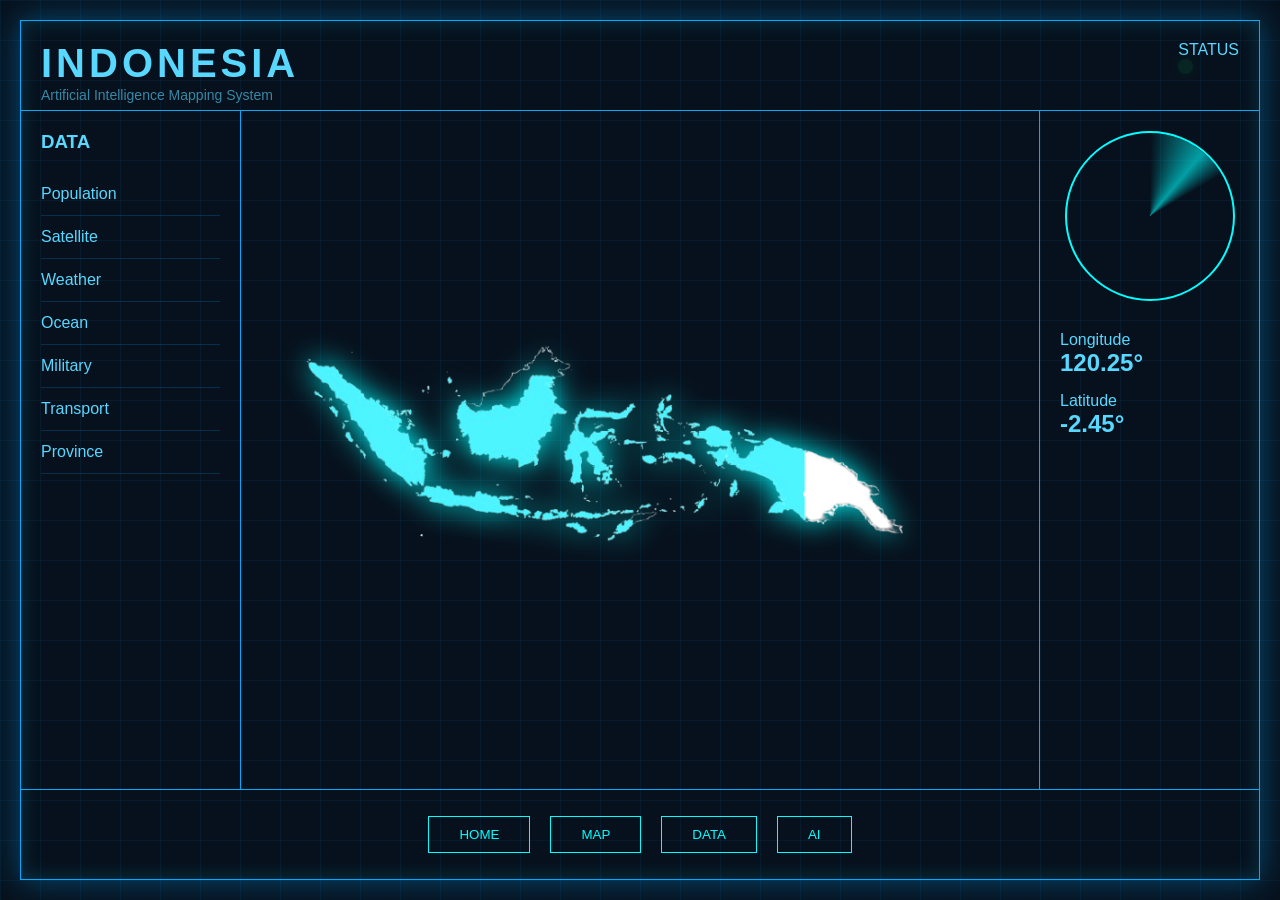
<file: index.html>
<!DOCTYPE html>
<html lang="id">
<head>
<meta charset="UTF-8">
<meta name="viewport" content="width=device-width, initial-scale=1.0">
<title>Indonesia AI Map</title>

<link rel="stylesheet" href="style.css">

</head>
<body>

<div class="grid"></div>

<div class="frame">

    <header>

        <div class="title">
            <h1>INDONESIA</h1>
            <span>Artificial Intelligence Mapping System</span>
        </div>

        <div class="status">
            <div>STATUS</div>
            <div class="green"></div>
        </div>

    </header>


    <aside class="left-panel">

        <h3>DATA</h3>

        <ul>
            <li>Population</li>
            <li>Satellite</li>
            <li>Weather</li>
            <li>Ocean</li>
            <li>Military</li>
            <li>Transport</li>
            <li>Province</li>
        </ul>

    </aside>


    <main>

        <div class="map-container">

            <!-- nanti bisa diganti SVG Indonesia -->
            <img src="indonesia-map.png" class="map">

        </div>

    </main>

    <aside class="right-panel">

        <div class="radar">

            <div class="circle"></div>

        </div>

        <div class="info">

            <p>Longitude</p>
            <h2>120.25°</h2>

            <p>Latitude</p>
            <h2>-2.45°</h2>

        </div>

    </aside>


    <footer>

        <button>HOME</button>
        <button>MAP</button>
        <button>DATA</button>
        <button>AI</button>

    </footer>

</div>

<script src="app.js"></script>

</body>
</html>
</file>
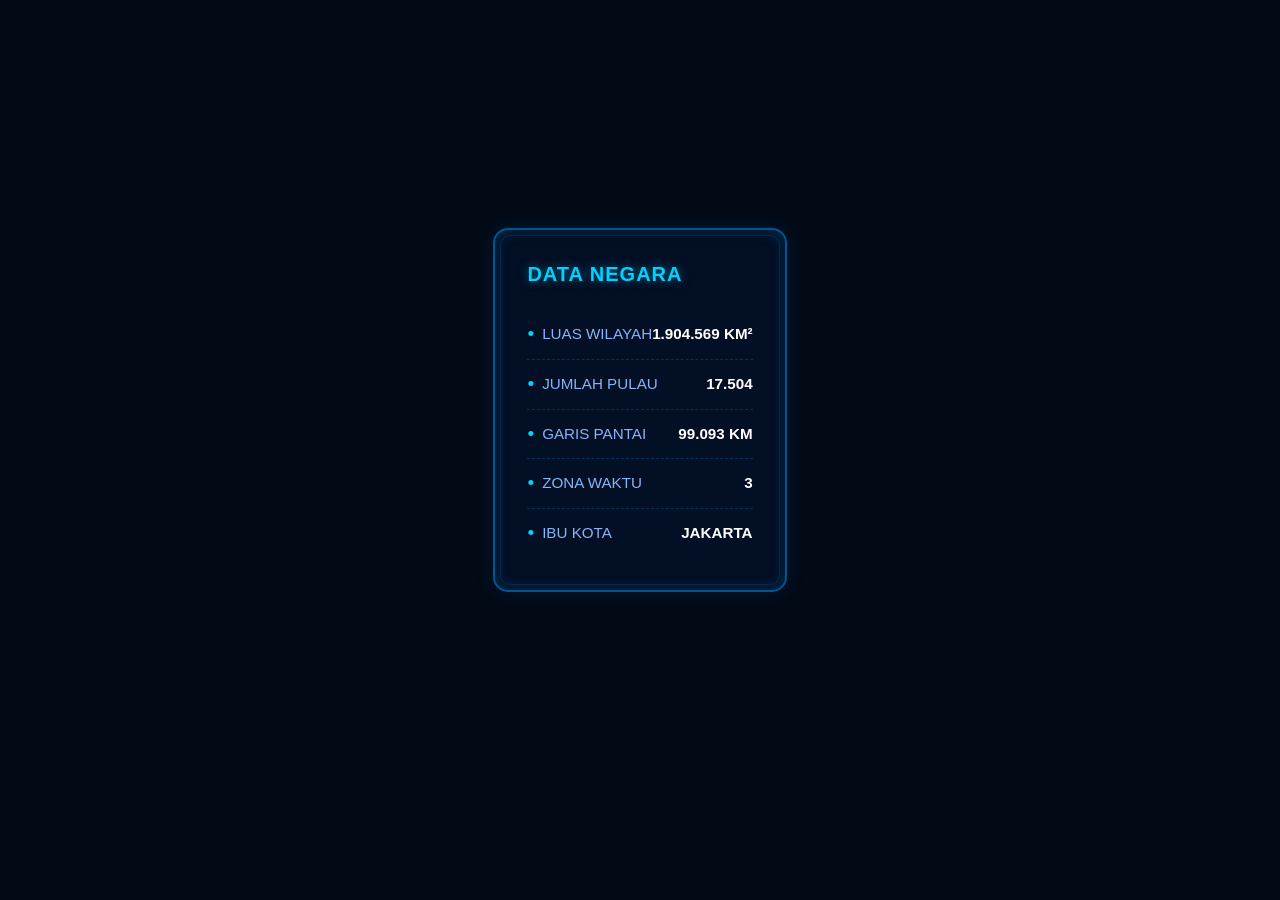
<file: test.html>
<!DOCTYPE html>
<html lang="id">
<head>
    <meta charset="UTF-8">
    <meta name="viewport" content="width=device-width, initial-scale=1.0">
    <title>Futuristic Data Card</title>
    <!-- Bootstrap 5 CSS -->
    <link href="https://cdn.jsdelivr.net/npm/bootstrap@5.3.0/dist/css/bootstrap.min.css" rel="stylesheet">
    
    <style>
        body {
            background-color: #030a16; /* Background gelap total luar card */
            padding: 50px;
            font-family: 'Segoe UI', Tahoma, Geneva, Verdana, sans-serif;
        }

        /* Custom Cyber/Sci-Fi Card Styling */
        .cyber-card {
            background-color: #020f24; /* Background navy gelap dalam card */
            border: 2px solid #005691;
            border-radius: 15px;
            box-shadow: inset 0 0 15px rgba(0, 162, 255, 0.2), 0 0 20px rgba(0, 162, 255, 0.1);
            color: #8ab4f8; /* Warna default teks detail */
            max-width: 450px;
            position: relative;
        }

        /* Efek sudut potong khas sci-fi (opsional, menggunakan border-radius bawaan gambar) */
        .cyber-card::before {
            content: '';
            position: absolute;
            top: 5px; left: 5px; right: 5px; bottom: 5px;
            border: 1px solid rgba(0, 162, 255, 0.15);
            border-radius: 10px;
            pointer-events: none;
        }

        .cyber-title {
            color: #00d2ff; /* Warna cyan terang untuk judul */
            font-weight: 700;
            letter-spacing: 1px;
            text-shadow: 0 0 10px rgba(0, 210, 255, 0.5);
        }

        /* List styling dengan garis putus-putus bawah */
        .cyber-list-item {
            display: flex;
            justify-content: space-between;
            align-items: center;
            padding: 10px 0;
            border-bottom: 1px dashed rgba(0, 86, 145, 0.5);
            font-size: 0.95rem;
            font-weight: 500;
        }

        .cyber-list-item:last-child {
            border-bottom: none; /* Hilangkan garis di item terakhir */
        }

        /* Label dengan dot biru di depannya */
        .cyber-label {
            display: flex;
            align-items: center;
            text-transform: uppercase;
        }

        .cyber-label::before {
            content: "•";
            color: #00d2ff;
            margin-right: 8px;
            font-size: 1.2rem;
        }

        .cyber-value {
            color: #ffffff; /* Angka/Nilai berwarna putih cerah */
            font-weight: bold;
        }
    </style>
</head>
<body>

<div class="container d-flex justify-content-center align-items-center" style="min-height: 80vh;">
    
    <!-- Mulai Card -->
    <div class="card cyber-card p-4">
        <div class="card-body p-2">
            <!-- Judul -->
            <h5 class="cyber-title mb-4">DATA NEGARA</h5>
            
            <!-- Daftar Info -->
            <div class="cyber-list-item">
                <span class="cyber-label">Luas Wilayah</span>
                <span class="cyber-value">1.904.569 KM²</span>
            </div>
            
            <div class="cyber-list-item">
                <span class="cyber-label">Jumlah Pulau</span>
                <span class="cyber-value">17.504</span>
            </div>
            
            <div class="cyber-list-item">
                <span class="cyber-label">Garis Pantai</span>
                <span class="cyber-value">99.093 KM</span>
            </div>
            
            <div class="cyber-list-item">
                <span class="cyber-label">Zona Waktu</span>
                <span class="cyber-value">3</span>
            </div>
            
            <div class="cyber-list-item">
                <span class="cyber-label">Ibu Kota</span>
                <span class="cyber-value">JAKARTA</span>
            </div>
        </div>
    </div>
    <!-- Selesai Card -->

</div>

<!-- Bootstrap 5 JS Bundle -->
<script src="https://cdn.jsdelivr.net/npm/bootstrap@5.3.0/dist/js/bootstrap.bundle.min.js"></script>
</body>
</html>
</file>
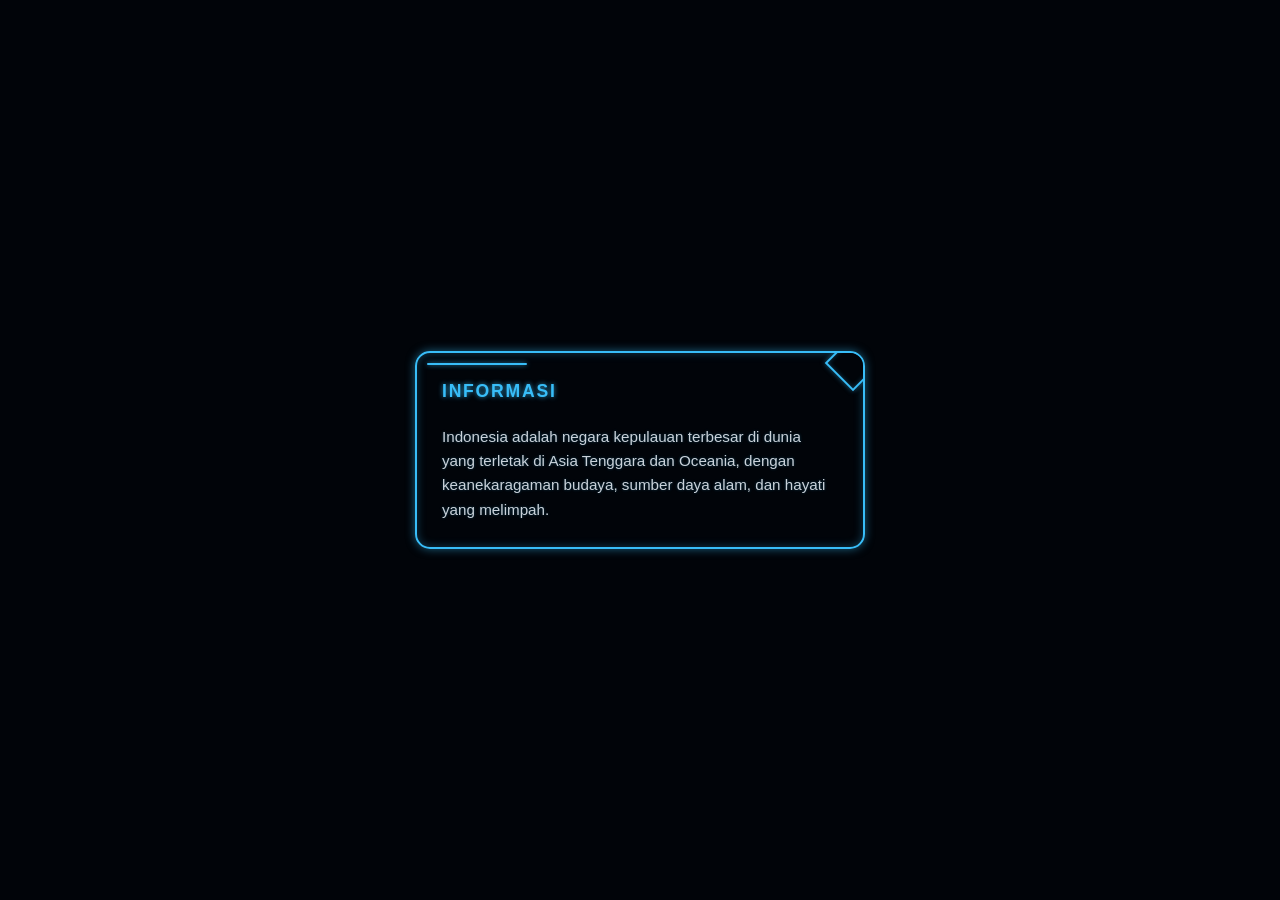
<file: test2.html>
<!doctype html>
<html lang="id">
  <head>
    <!-- Metadata penting -->
    <meta charset="utf-8">
    <meta name="viewport" content="width=device-width, initial-scale=1">
    <title>Kartu Informasi Holografik</title>

    <!-- Memuat file CSS Bootstrap dari CDN -->
    <link href="https://cdn.jsdelivr.net/npm/bootstrap@5.3.0/dist/css/bootstrap.min.css" rel="stylesheet" integrity="sha384-9ndCyUaIbzAi2FUVXJi0CjmCapSmO7SnpJef0486qhLnuZ2cdeRhO02iuK6FUUVM" crossorigin="anonymous">

    <!-- CSS kustom untuk gaya holografik -->
    <style>
      /* Latar belakang halaman yang gelap agar kontras dengan efek cahaya */
      body {
        background-color: #010409;
        color: #c9d1d9;
        font-family: sans-serif;
      }

      /* Container utama untuk menengahkan kartu di layar */
      .holographic-card-container {
        display: flex;
        justify-content: center;
        align-items: center;
        min-height: 100vh;
        padding: 20px;
      }

      /* Gaya kustom untuk kartu itu sendiri */
      .holographic-card {
        background-color: transparent; /* Latar belakang transparan */
        border: 2px solid #38bdf8; /* Bingkai biru muda */
        border-radius: 15px; /* Sudut membulat */
        width: 100%;
        max-width: 450px; /* Lebar maksimal agar terlihat seperti kartu */
        padding: 25px;
        box-shadow: 
          0 0 10px rgba(56, 189, 248, 0.5), /* Cahaya luar tipis */
          inset 0 0 10px rgba(56, 189, 248, 0.3); /* Cahaya dalam tipis */
        position: relative;
        overflow: hidden; /* Untuk memotong dekorasi pseudo-element */
      }

      /* Baris horizontal kecil di pojok kiri atas untuk dekorasi */
      .holographic-card-bar {
        position: absolute;
        top: 10px;
        left: 10px;
        width: 100px;
        height: 2px;
        background-color: #38bdf8;
        border-radius: 2px;
        box-shadow: 0 0 5px rgba(56, 189, 248, 0.8);
      }

      /* Dekorasi pseudo-element di pojok kanan atas, meniru 'lipatan' */
      .holographic-card::before {
        content: '';
        position: absolute;
        top: -10px;
        right: -10px;
        width: 40px;
        height: 40px;
        background-color: #010409;
        border: 2px solid #38bdf8;
        transform: rotate(45deg);
        box-shadow: 
          0 0 5px rgba(56, 189, 248, 0.5),
          inset 0 0 5px rgba(56, 189, 248, 0.3);
      }

      /* Gaya untuk judul kartu */
      .holographic-card-title {
        color: #38bdf8; /* Warna teks biru muda */
        font-weight: bold;
        text-transform: uppercase; /* Huruf kapital semua */
        font-size: 1.1rem;
        margin-bottom: 20px;
        letter-spacing: 0.1em;
        text-shadow: 0 0 5px rgba(56, 189, 248, 0.8); /* Efek cahaya teks */
      }

      /* Gaya untuk teks konten utama */
      .holographic-card-text {
        font-size: 0.95rem;
        line-height: 1.6;
        color: #c9d1d9; /* Warna teks abu-abu muda */
        text-shadow: 0 0 3px rgba(56, 189, 248, 0.3); /* Efek cahaya teks yang lebih halus */
      }
    </style>
  </head>
  <body>

    <!-- Container utama -->
    <div class="holographic-card-container">
      <!-- Elemen kartu -->
      <div class="holographic-card">
        <!-- Dekorasi bilah atas -->
        <div class="holographic-card-bar"></div>
        <!-- Judul kartu -->
        <div class="holographic-card-title">INFORMASI</div>
        <!-- Teks konten kartu -->
        <div class="holographic-card-text">
          Indonesia adalah negara kepulauan terbesar di dunia yang terletak di Asia Tenggara dan Oceania, dengan keanekaragaman budaya, sumber daya alam, dan hayati yang melimpah.
        </div>
      </div>
    </div>

    <!-- Memuat file JavaScript Bootstrap dari CDN (diperlukan untuk beberapa komponen, tapi tidak untuk kartu ini) -->
    <script src="https://cdn.jsdelivr.net/npm/bootstrap@5.3.0/dist/js/bootstrap.bundle.min.js" integrity="sha384-geWF76RCwLtnZ8qwWowPQNguL3RmwHVBC9FhGdlKrxdiJJigb/j/68SIy3Te4Bkz" crossorigin="anonymous"></script>
  </body>
</html>
</file>
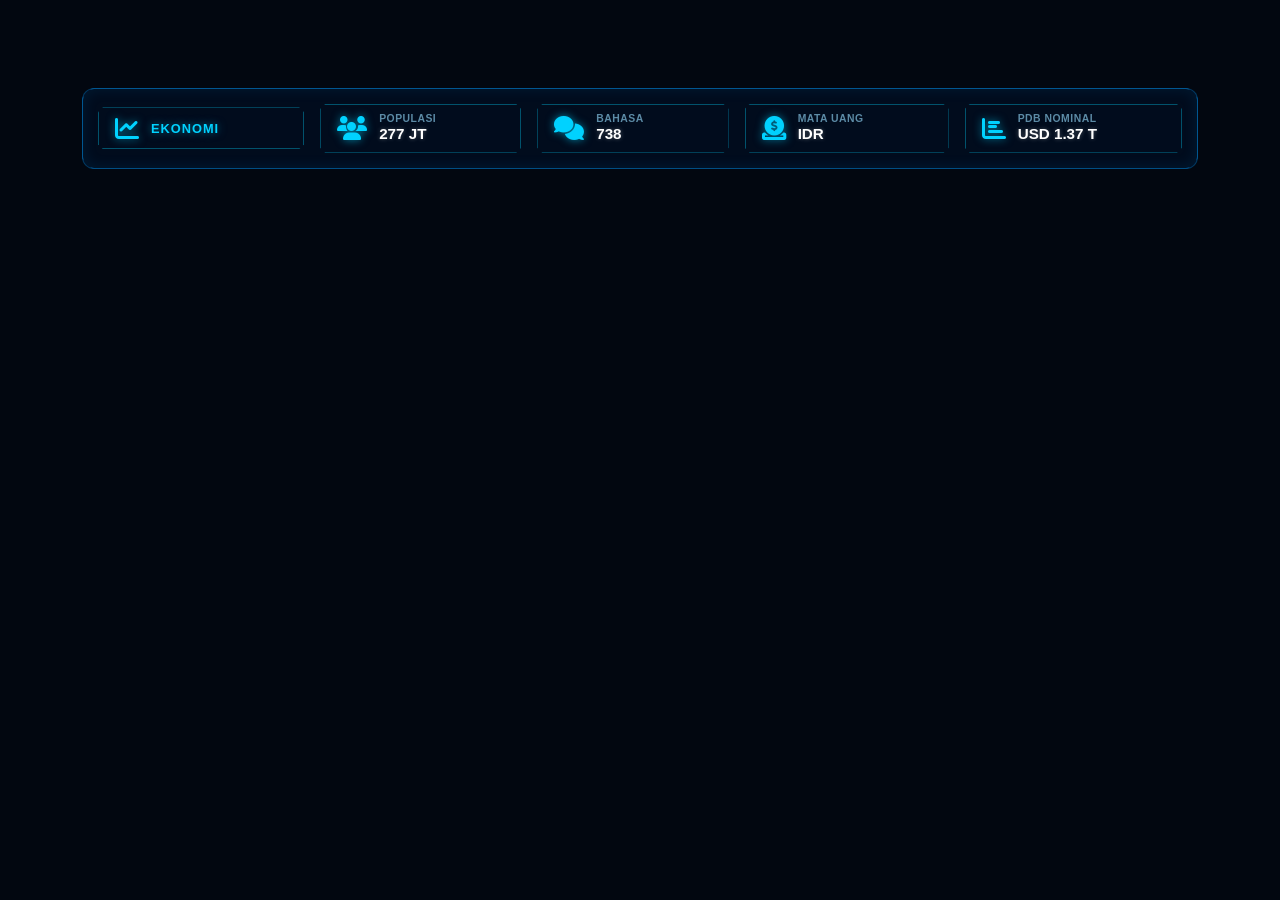
<file: test3.html>
<!DOCTYPE html>
<html lang="id">
<head>
    <meta charset="UTF-8">
    <meta name="viewport" content="width=device-width, initial-scale=1.0">
    <title>Futuristic Horizontal Dashboard</title>
    <!-- Bootstrap 5 CSS -->
    <link href="https://cdn.jsdelivr.net/npm/bootstrap@5.3.0/dist/css/bootstrap.min.css" rel="stylesheet">
    <!-- Font Awesome untuk Ikon -->
    <link href="https://cdnjs.cloudflare.com/ajax/libs/font-awesome/6.4.0/css/all.min.css" rel="stylesheet">
    
    <style>
        body {
            background-color: #020710; /* Background luar super gelap */
            padding: 40px;
            font-family: 'Segoe UI', Arial, sans-serif;
        }

        /* Container utama pembungkus semua card */
        .hud-container {
            background-color: rgba(2, 15, 36, 0.7);
            border: 1px solid rgba(0, 162, 255, 0.3);
            border-radius: 12px;
            padding: 15px;
            box-shadow: inset 0 0 15px rgba(0, 162, 255, 0.1);
            position: relative;
        }

        /* Efek sudut luar terpotong khas sci-fi di ujung container utama */
        .hud-container::before {
            content: '';
            position: absolute;
            top: -1px; left: -1px; right: -1px; bottom: -1px;
            border: 1px solid #005691;
            border-radius: 12px;
            pointer-events: none;
            clip-path: polygon(0 10px, 10px 0, calc(100% - 10px) 0, 100% 10px, 100% calc(100% - 10px), calc(100% - 10px) 100%, 10px 100%, 0 calc(100% - 10px));
        }

        /* Styling untuk masing-masing sub-card/badge */
        .hud-card {
            background: transparent;
            border: 1px solid rgba(0, 212, 255, 0.35);
            padding: 8px 16px;
            min-width: 140px;
            display: flex;
            align-items: center;
            gap: 12px;
            position: relative;
            /* Membuat efek sudut terpotong segi delapan */
            clip-path: polygon(5px 0%, calc(100% - 5px) 0%, 100% 5px, 100% calc(100% - 5px), calc(100% - 5px) 100%, 5px 100%, 0% calc(100% - 5px), 0% 5px);
            transition: all 0.3s ease;
        }

        .hud-card:hover {
            border-color: #00d2ff;
            box-shadow: 0 0 10px rgba(0, 212, 255, 0.3);
            background: rgba(0, 212, 255, 0.05);
        }

        /* Styling khusus Ikon */
        .hud-icon {
            color: #00d2ff;
            font-size: 1.5rem;
            text-shadow: 0 0 8px rgba(0, 212, 255, 0.6);
        }

        /* Pembungkus Teks */
        .hud-text-group {
            display: flex;
            flex-direction: column;
            line-height: 1.2;
        }

        /* Label Atas */
        .hud-label {
            color: #5c8ba6;
            font-size: 0.65rem;
            font-weight: 700;
            text-transform: uppercase;
            letter-spacing: 0.5px;
        }

        /* Nilai Bawah */
        .hud-value {
            color: #ffffff;
            font-size: 0.95rem;
            font-weight: 700;
            text-shadow: 0 0 4px rgba(255, 255, 255, 0.3);
        }

        /* Khusus Card EKONOMI yang hanya punya 1 baris teks tengah */
        .hud-card-center-text {
            justify-content: center;
        }
        .hud-value-center {
            color: #00d2ff;
            font-size: 0.8rem;
            font-weight: 700;
            text-transform: uppercase;
            letter-spacing: 1px;
            text-shadow: 0 0 8px rgba(0, 212, 255, 0.5);
        }
    </style>
</head>
<body>

<div class="container my-5">
    <!-- Container Utama Horizontal -->
    <div class="hud-container d-flex flex-wrap gap-3 justify-content-between align-items-center">
        
        <!-- 1. EKONOMI -->
        <div class="hud-card flex-fill">
            <i class="fa-solid fa-chart-line hud-icon"></i>
            <div class="hud-text-group">
                <span class="hud-value-center">EKONOMI</span>
            </div>
        </div>

        <!-- 2. POPULASI -->
        <div class="hud-card flex-fill">
            <i class="fa-solid fa-users hud-icon"></i>
            <div class="hud-text-group">
                <span class="hud-label">POPULASI</span>
                <span class="hud-value">277 JT</span>
            </div>
        </div>

        <!-- 3. BAHASA -->
        <div class="hud-card flex-fill">
            <i class="fa-solid fa-comments hud-icon"></i>
            <div class="hud-text-group">
                <span class="hud-label">BAHASA</span>
                <span class="hud-value">738</span>
            </div>
        </div>

        <!-- 4. MATA UANG -->
        <div class="hud-card flex-fill">
            <i class="fa-solid fa-circle-dollar-to-slot hud-icon"></i>
            <div class="hud-text-group">
                <span class="hud-label">MATA UANG</span>
                <span class="hud-value">IDR</span>
            </div>
        </div>

        <!-- 5. PDB NOMINAL -->
        <div class="hud-card flex-fill">
            <i class="fa-solid fa-chart-bar hud-icon"></i>
            <div class="hud-text-group">
                <span class="hud-label">PDB NOMINAL</span>
                <span class="hud-value">USD 1.37 T</span>
            </div>
        </div>

    </div>
</div>

<!-- Bootstrap 5 JS Bundle -->
<script src="https://cdn.jsdelivr.net/npm/bootstrap@5.3.0/dist/js/bootstrap.bundle.min.js"></script>
</body>
</html>
</file>
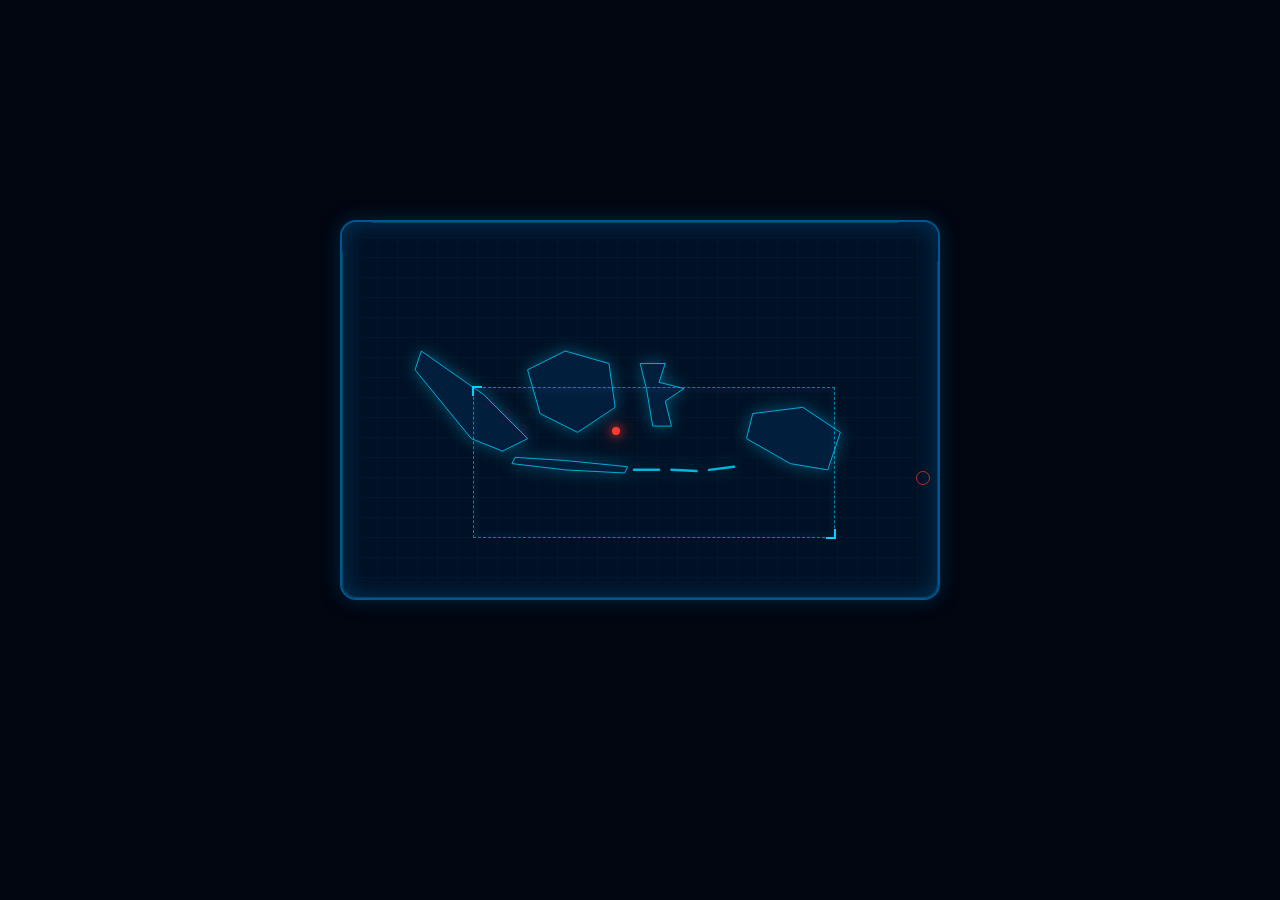
<file: test4.html>
<!DOCTYPE html>
<html lang="id">
<head>
    <meta charset="UTF-8">
    <meta name="viewport" content="width=device-width, initial-scale=1.0">
    <title>Futuristic HUD Map Panel</title>
    <link href="https://cdn.jsdelivr.net/npm/bootstrap@5.3.0/dist/css/bootstrap.min.css" rel="stylesheet">
    
    <style>
        body {
            background-color: #010610; /* Latar belakang luar super gelap */
            padding: 50px;
            font-family: 'Segoe UI', Tahoma, Geneva, Verdana, sans-serif;
        }

        /* Container utama Panel Peta */
        .hud-map-panel {
            background-color: #011125;
            border: 2px solid #005691;
            border-radius: 16px;
            padding: 20px;
            max-width: 600px;
            width: 100%;
            height: 380px;
            position: relative;
            box-shadow: inset 0 0 25px rgba(0, 162, 255, 0.25), 0 0 20px rgba(0, 86, 145, 0.4);
            overflow: hidden;
        }

        /* Ornamen Sudut Potong Khas Sci-Fi (Kiri Atas & Kanan Atas) */
        .hud-map-panel::before {
            content: '';
            position: absolute;
            top: 0; left: 0; right: 0; bottom: 0;
            pointer-events: none;
            border: 1px solid rgba(0, 210, 255, 0.2);
            border-radius: 14px;
            clip-path: polygon(30px 0, calc(100% - 40px) 0, 100% 40px, 100% 100%, 0 100%, 0 30px);
        }

        /* Lapisan Grid Transparan di Background Peta */
        .map-grid-bg {
            position: absolute;
            top: 15px; left: 15px; right: 15px; bottom: 15px;
            background-size: 20px 20px;
            background-image: 
                linear-gradient(to right, rgba(0, 162, 255, 0.04) 1px, transparent 1px),
                linear-gradient(to bottom, rgba(0, 162, 255, 0.04) 1px, transparent 1px);
            border-radius: 8px;
        }

        /* Tempat Menaruh Elemen Peta */
        .map-content-wrapper {
            position: relative;
            width: 100%;
            height: 100%;
            display: flex;
            align-items: center;
            justify-content: center;
        }

        /* Siluet Kasar Peta Indonesia Menggunakan SVG Jalur */
        .indonesia-svg {
            width: 90%;
            height: auto;
            fill: #032142; /* Warna daratan biru gelap */
            stroke: #00d2ff; /* Garis pantai cyan terang */
            stroke-width: 1.5;
            filter: drop-shadow(0 0 8px rgba(0, 210, 255, 0.4));
            opacity: 0.85;
        }

        /* Kotak Bidik Pemindai (Targeting/Scanner Box) di Bagian Bawah */
        .scanner-box {
            position: absolute;
            bottom: 40px;
            left: 20%;
            width: 65%;
            height: 45%;
            border: 1px dashed rgba(0, 210, 255, 0.6);
            box-shadow: inset 0 0 10px rgba(0, 210, 255, 0.1);
            pointer-events: none;
        }

        /* Sudut Siku-Siku di Kotak Pemindai */
        .scanner-box::before, .scanner-box::after {
            content: '';
            position: absolute;
            width: 10px;
            height: 10px;
            border-color: #00d2ff;
            border-style: solid;
        }
        .scanner-box::before {
            top: -2px; left: -2px;
            border-width: 2px 0 0 2px;
        }
        .scanner-box::after {
            bottom: -2px; right: -2px;
            border-width: 0 2px 2px 0;
        }

        /* Indikator Titik Koordinat Berkedip (Targeting Reticle) */
        .target-dot {
            position: absolute;
            width: 8px;
            height: 8px;
            background-color: #ff3b30; /* Titik merah target */
            border-radius: 50%;
            top: 55%;
            left: 45%;
            box-shadow: 0 0 10px #ff3b30, 0 0 20px #ff3b30;
            animation: pulse-dot 1.5s infinite;
        }

        @keyframes pulse-dot {
            0% { transform: scale(0.8); opacity: 0.5; }
            50% { transform: scale(1.3); opacity: 1; }
            100% { transform: scale(0.8); opacity: 0.5; }
        }

        /* Lingkaran Crosshair Kecil Merah di Ujung Kanan Luar (Sesuai Gambar) */
        .outer-crosshair {
            position: absolute;
            right: 8px;
            bottom: 30%;
            width: 14px;
            height: 14px;
            border: 1.5px solid #ff3b30;
            border-radius: 50%;
            opacity: 0.7;
        }
    </style>
</head>
<body>

<div class="container d-flex justify-content-center align-items-center" style="min-height: 80vh;">

    <div class="hud-map-panel">
        <div class="map-grid-bg"></div>
        
        <div class="map-content-wrapper">
            
            <svg class="indonesia-svg" viewBox="0 0 800 350" xmlns="http://www.w3.org/2000/svg">
                <path d="M50,80 L150,150 L220,220 L180,240 L130,220 L40,110 Z" />
                <path d="M200,250 L280,255 L380,265 L375,275 L280,270 L195,260 Z" />
                <path d="M220,110 L280,80 L350,100 L360,170 L300,210 L240,180 Z" />
                <path d="M400,100 L440,100 L430,130 L470,140 L440,160 L450,200 L420,200 L410,140 Z" />
                <path d="M580,180 L660,170 L720,210 L700,270 L640,260 L570,220 Z" />
                <path d="M390,270 L430,270 M450,270 L490,272 M510,270 L550,265" stroke-width="4" stroke-linecap="round"/>
            </svg>

            <div class="scanner-box"></div>

            <div class="target-dot"></div>
        </div>

        <div class="outer-crosshair"></div>
    </div>
    </div>

<script src="https://cdn.jsdelivr.net/npm/bootstrap@5.3.0/dist/js/bootstrap.bundle.min.js"></script>
</body>
</html>
</file>
<file: style.css>
*{
margin:0;
padding:0;
box-sizing:border-box;
font-family:Arial;
}

body{

background:#07111d;
overflow:hidden;
color:#58d8ff;

}

.grid{

position:fixed;
width:100%;
height:100%;

background-image:

linear-gradient(rgba(0,180,255,.07) 1px,transparent 1px),
linear-gradient(90deg,rgba(0,180,255,.07) 1px,transparent 1px);

background-size:40px 40px;

}

.frame{

position:absolute;
top:20px;
left:20px;
right:20px;
bottom:20px;

border:1px solid #0af;

box-shadow:

0 0 30px #00aaff66,
inset 0 0 20px #00cfff33;

display:grid;

grid-template-columns:220px 1fr 220px;
grid-template-rows:90px 1fr 90px;

}

header{

grid-column:1/4;

display:flex;

justify-content:space-between;

padding:20px;

border-bottom:1px solid #0af;

}

.title h1{

font-size:40px;
letter-spacing:4px;

}

.title span{

font-size:14px;
opacity:.6;

}

.green{

width:15px;
height:15px;
border-radius:50%;
background:#00ff66;

box-shadow:0 0 15px #00ff66;

}

.left-panel{

padding:20px;

border-right:1px solid #0af;

}

.left-panel ul{

list-style:none;
margin-top:20px;

}

.left-panel li{

padding:12px 0;
border-bottom:1px solid #0af3;

}

main{

display:flex;
align-items:center;
justify-content:center;

}

.map{

width:90%;
filter:

drop-shadow(0 0 15px #00cfff)
brightness(1.4);

animation:glow 3s infinite;

}

@keyframes glow{

50%{

filter:

drop-shadow(0 0 35px cyan)
brightness(2);

}

}

.right-panel{

border-left:1px solid #0af;

padding:20px;

}

.radar{

width:170px;
height:170px;

border:2px solid cyan;

border-radius:50%;

position:relative;
margin:auto;

overflow:hidden;

}

.circle{

position:absolute;

width:100%;
height:100%;

border-radius:50%;

background:conic-gradient(

transparent 0deg,

rgba(0,255,255,.6) 40deg,

transparent 60deg

);

animation:spin 5s linear infinite;

}

@keyframes spin{

100%{

transform:rotate(360deg);

}

}

.info{

margin-top:30px;

}

.info h2{

margin-bottom:15px;

}

footer{

grid-column:1/4;

display:flex;
justify-content:center;
align-items:center;
gap:20px;

border-top:1px solid #0af;

}

button{

background:transparent;

border:1px solid cyan;

color:cyan;

padding:10px 30px;

cursor:pointer;

transition:.3s;

}

button:hover{

background:cyan;

color:#000;

box-shadow:0 0 20px cyan;

}
</file>
